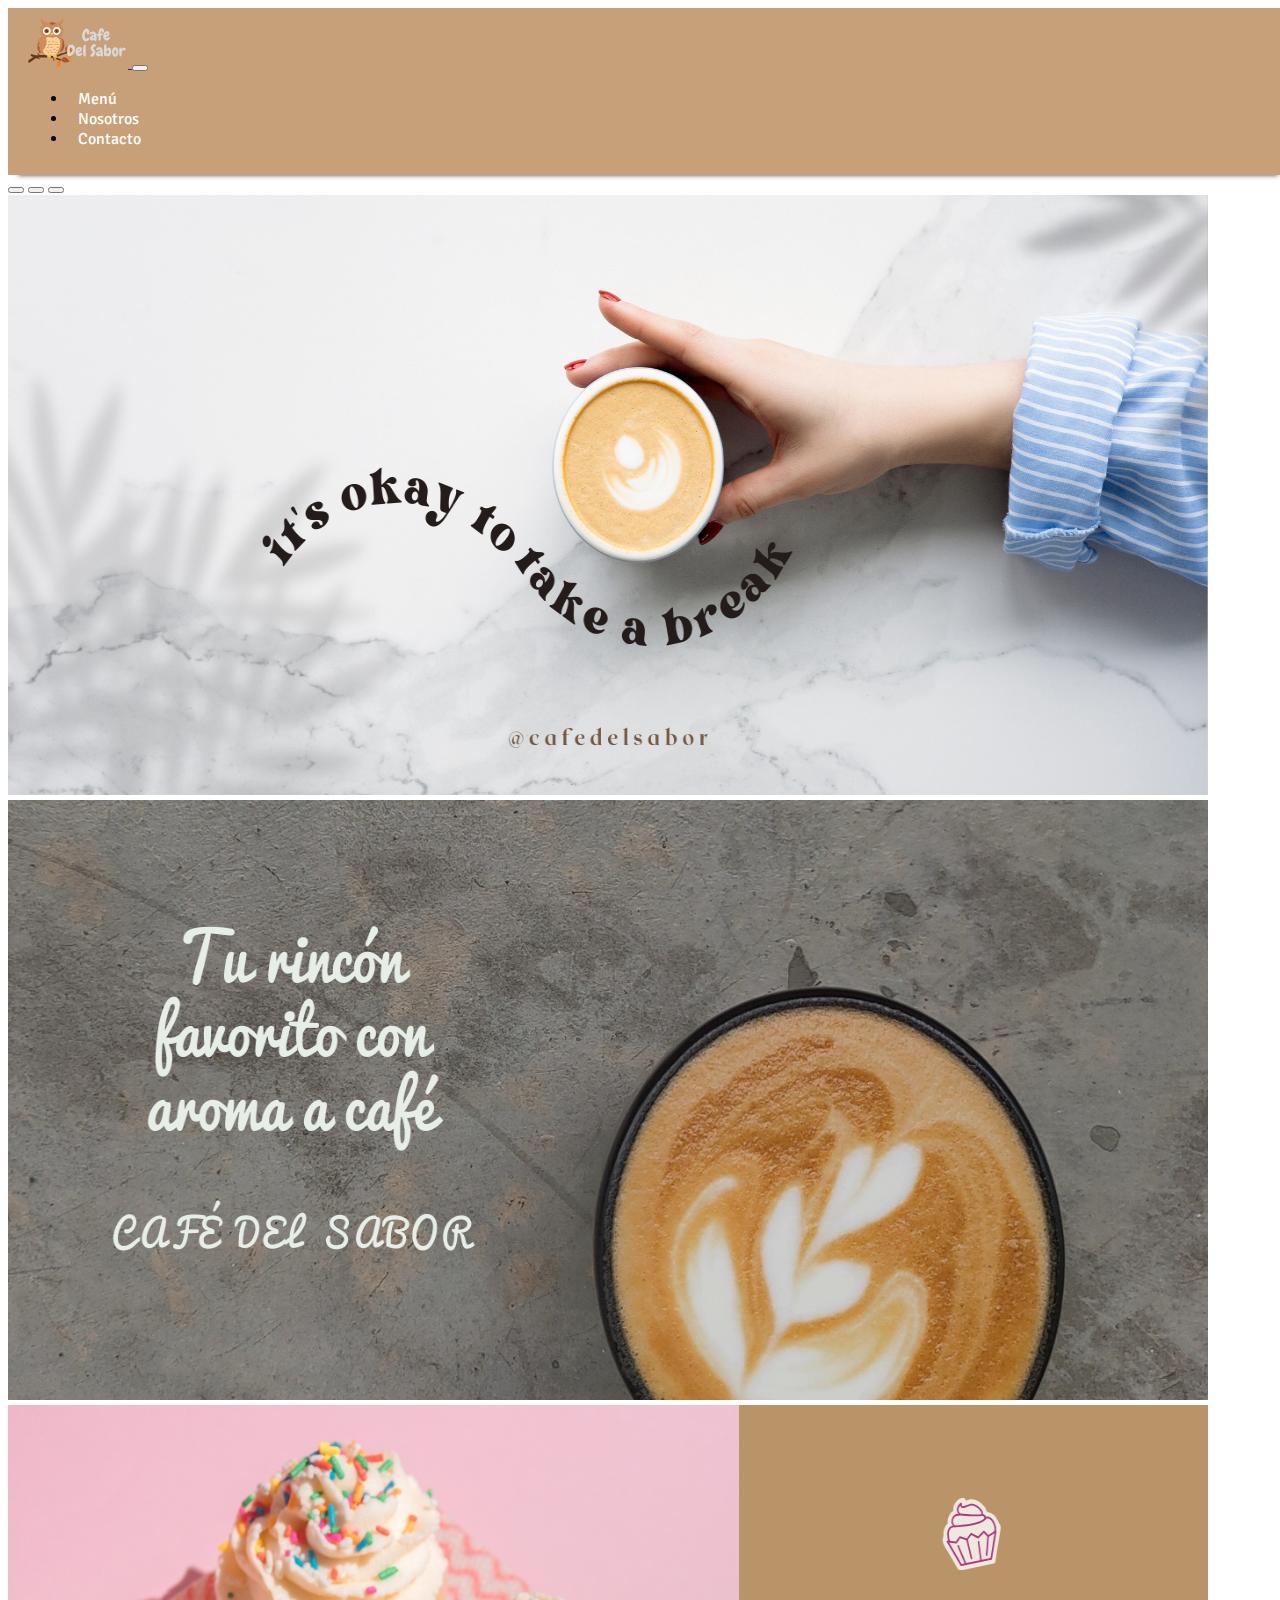
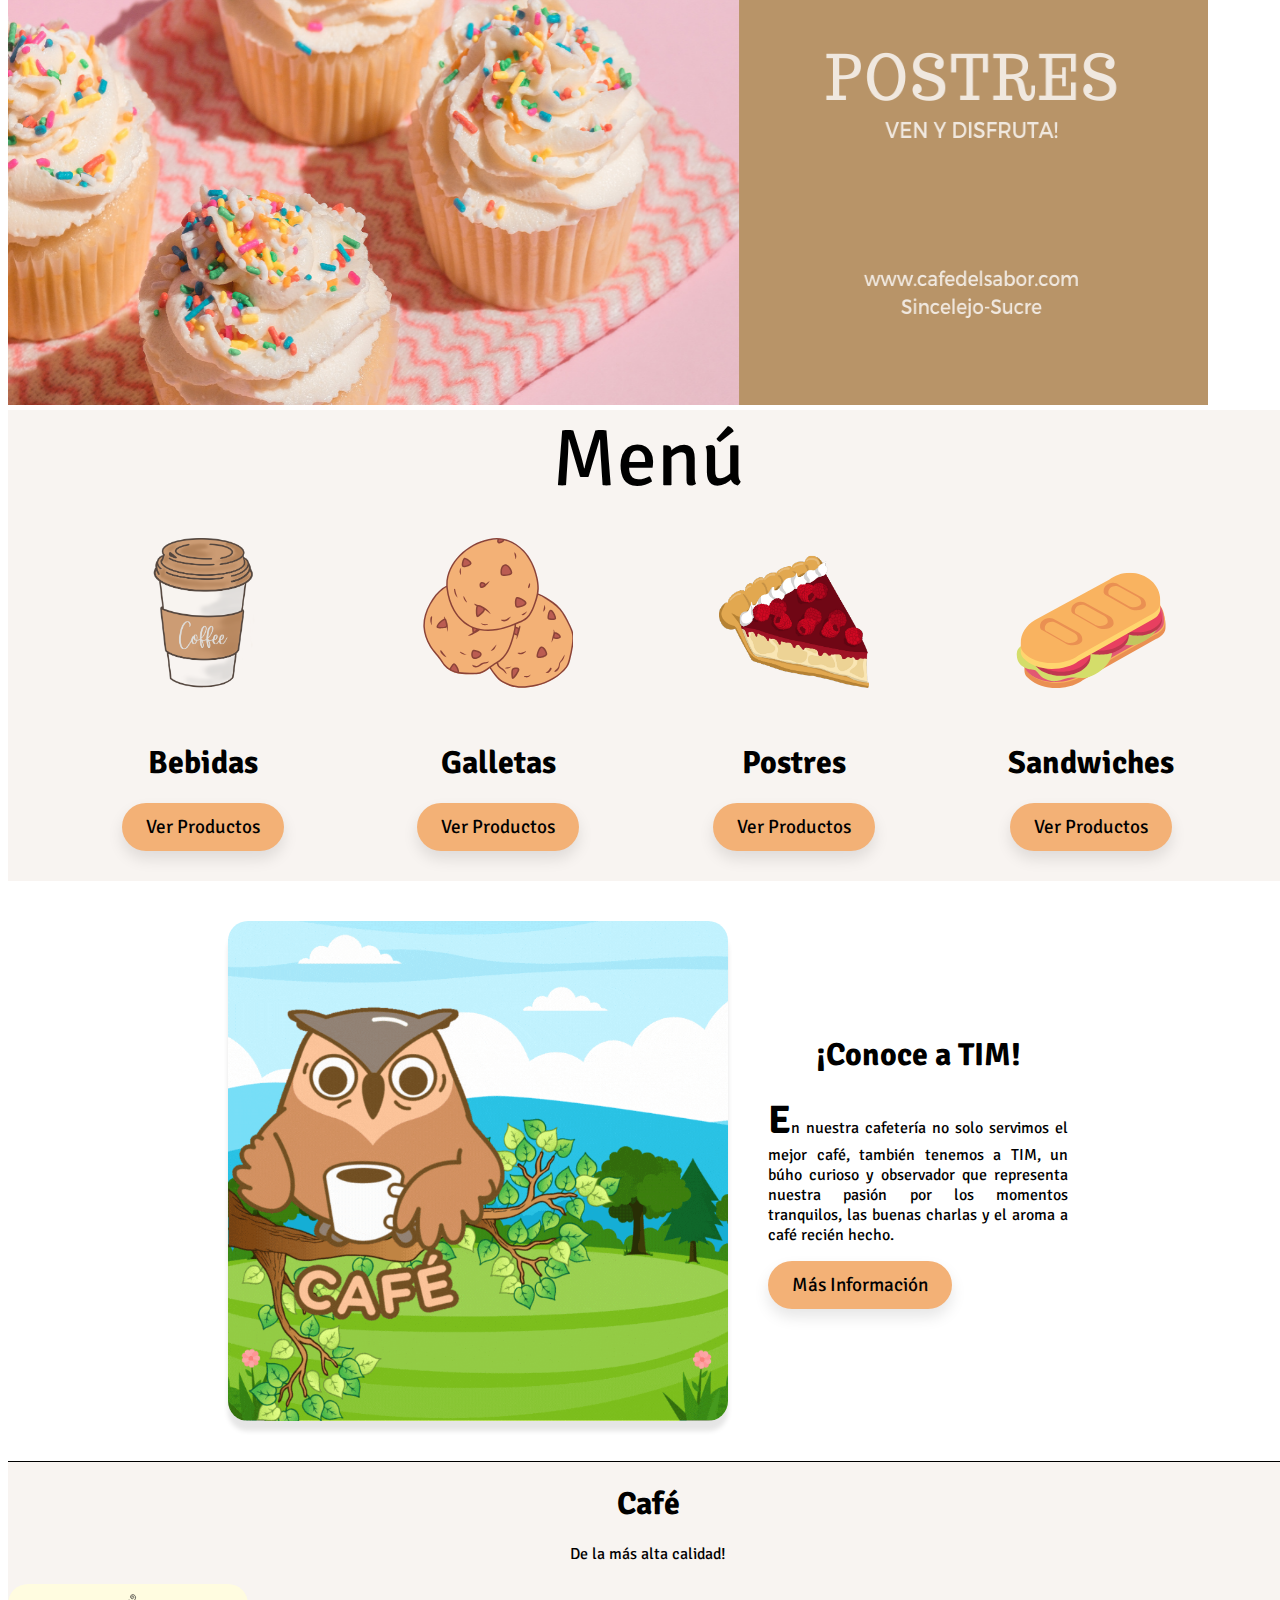
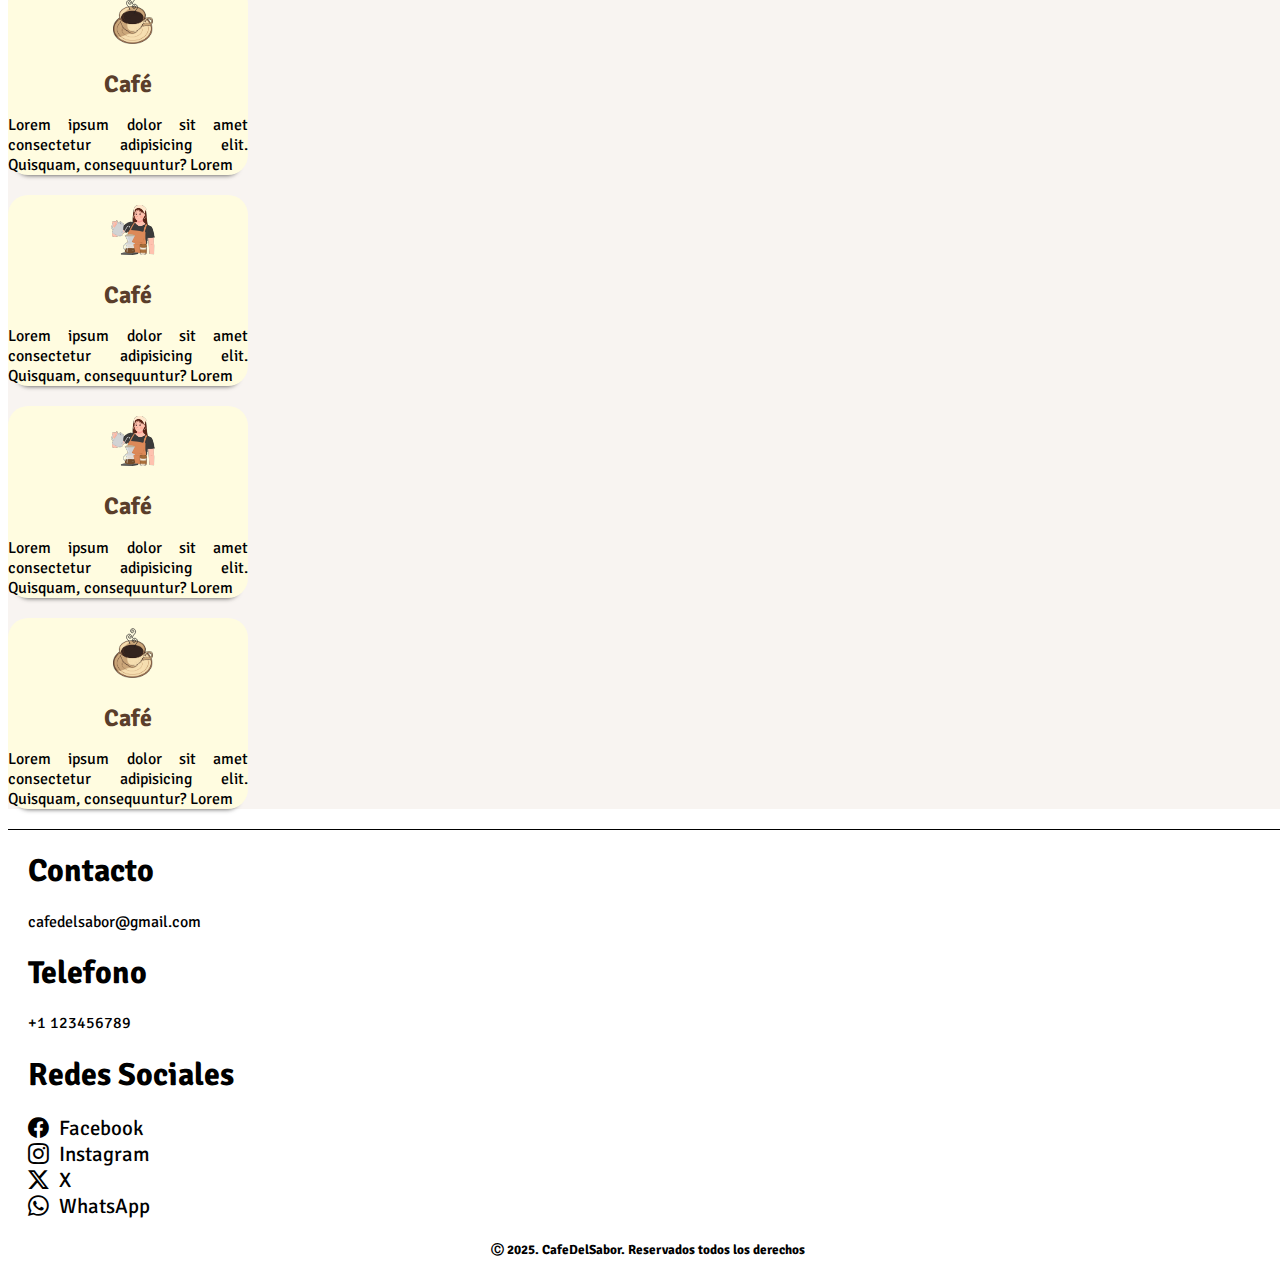
<file: index.html>
<!DOCTYPE html>
<html lang="en">
<head>
    <meta charset="UTF-8">
    <meta name="viewport" content="width=device-width, initial-scale=1">
    <link href="https://cdn.jsdelivr.net/npm/bootstrap@5.0.2/dist/css/bootstrap.min.css" rel="stylesheet" integrity="sha384-EVSTQN3/azprG1Anm3QDgpJLIm9Nao0Yz1ztcQTwFspd3yD65VohhpuuCOmLASjC" crossorigin="anonymous">
    <script src="https://ajax.googleapis.com/ajax/libs/jquery/3.7.1/jquery.min.js"></script>
    <script src="https://cdn.jsdelivr.net/npm/bootstrap@5.3.0/dist/js/bootstrap.bundle.min.js"></script>
    <link rel="stylesheet" href="/static/styles/styles.css">
    <link rel="preconnect" href="https://fonts.googleapis.com">
    <link rel="preconnect" href="https://fonts.gstatic.com" crossorigin>
    <link href="https://fonts.googleapis.com/css2?family=Lobster&family=Signika:wght@300..700&display=swap" rel="stylesheet">
    <link rel="stylesheet" href="https://cdn.jsdelivr.net/npm/bootstrap-icons@1.11.3/font/bootstrap-icons.min.css">
    <link rel="shortcut icon" href="/static/images/icon.svg"> 
    <title>Coffe</title>
</head>
<body>
  <nav class="navbar navbar-expand-lg navbar-dark sticky-top">
        <div class="container-fluid ">
          <a class="navbar-brand" href="">
            <img src="/static/images/1.svg" class="d-inline-block align-top" alt="logo">
          </a>
          <button class="navbar-toggler" type="button" data-bs-toggle="collapse" data-bs-target="#navbarNav" aria-controls="navbarNav" aria-expanded="false" aria-label="Toggle navigation">
            <span class="navbar-toggler-icon"></span>
          </button>
          <div class="collapse navbar-collapse" id="navbarNav">
            <ul class="navbar-nav flex-col flex-wrap ms-md-auto">
              <li class="nav-item col-6 col-md-auto">
                <a class="nav-link" aria-current="page" href="/vistas/menu.html" style="color: #fff;">Menú</a>
              </li>
              <li class="nav-item col-6 col-md-auto">
                <a class="nav-link" href="/vistas/about.html" style="color: #fff";>Nosotros</a>
              </li>
              <li class="nav-item col-6 col-md-auto">
                <a class="nav-link" href="/vistas/contact.html" style="color: #fff;">Contacto</a>
              </li>
            </ul>
          </div>
        </div>
  </nav>

  <div id="carouselExampleIndicators" class="carousel slide" data-bs-ride="carousel" data-bs-interval="3000">
    <div class="carousel-indicators">
      <button type="button" data-bs-target="#carouselExampleIndicators" data-bs-slide-to="0" class="active" aria-current="true" aria-label="Slide 1"></button>
      <button type="button" data-bs-target="#carouselExampleIndicators" data-bs-slide-to="1" aria-label="Slide 2"></button>
      <button type="button" data-bs-target="#carouselExampleIndicators" data-bs-slide-to="2" aria-label="Slide 3"></button>
    </div>
    <div class="carousel-inner">
      <div class="carousel-item active">
        <img src="/static/images/banner-1.png" class="img-fluid d-block w-100" alt="img-1" width="1200" height="600">
      </div>
      <div class="carousel-item">
        <img src="/static/images/banner-2.png" class="img-fluid d-block w-100" alt="img-2" width="1200" height="600">
      </div>
      <div class="carousel-item">
        <img src="/static/images/banner-3.png" class="img-fluid d-block w-100" alt="img-3"width="1200" height="600">
      </div>
    </div>

  </div>
  <div class="container-products">
      <nav class="fw-bold">Menú</nav>
      <div class="products">
        <div>
          <img src="/static/images/bebidas.svg"  width="150" height="150" alt="Producto 1" class="img-fluid">
          <h1 >Bebidas</h1>
            <button onclick="location.href='/vistas/menu.html#bebidas'" class="button2">Ver Productos</button>
        </div>
        <div>
          <img src="/static/images/cookies.svg" width="150" height="150" alt="Producto 2" class="img-fluid">
          <h1>Galletas</h1>
          <button onclick="location.href='/vistas/menu.html#galletas'" class="button2">Ver Productos</button>
        </div>
        <div>
          <img src="/static/images/postres.svg" width="150" height="150" alt="Producto 3" class="img-fluid">
          <h1>Postres</h1>
          <button onclick="location.href='/vistas/menu.html#postres'" class="button2">Ver Productos</button>
        </div>
        <div>
          <img src="/static/images/sandwiches.svg" width="150" height="150" alt="Producto 4" class="img-fluid">
          <h1>Sandwiches</h1>
          <button onclick="location.href='/vistas/menu.html#sandwiches'" class="button2">Ver Productos</button>
        </div>
  </div>
  </div>
  <div class="container-history">
    <img src="/static/images/TIM.gif" alt="history" width="500" height="500" class="img-fluid img-responsive">
     <div class="history-text">
        <div class="card-history">
            <h1 class="fw-bold">¡Conoce a TIM!</h1>
          <div class="card-body-history">
            <p>En nuestra cafetería no solo servimos el mejor café, también tenemos a TIM, un búho curioso y observador que representa nuestra pasión por los momentos tranquilos, las buenas charlas y el aroma a café recién hecho.</p>
            <button onclick="location.href='/Coffe/vistas/about.html'" class="button2">Más Información</button>
          </div>
        </div>
    </div>
  </div>
  <div class="container-info">
    <div class="tittle-cards">
      <h1 class=" display-1 fw-bold">Café</h1>
      <span class="display-6">De la más alta calidad!</span>
  </div>
  <div class="container d-flex flex-wrap">
      <div class="card">
        <div class="card-img-top d-flex">
          <img src="/static/images/coffe-info.svg" width="50" height="50" alt="Café" class="img-fluid">
          <h1 class="fw-bold">Café</h1>
        </div>
        <div class="card-body ">
          <p>Lorem ipsum dolor sit amet consectetur adipisicing elit. Quisquam, consequuntur? Lorem </p>
        </div>
      </div>
      <div class="card">
        <div class="card-img-top d-flex">
            <img src="/static/images/person-info.svg" width="50" height="50" alt="Café" class="img-fluid">
            <h1 class="fw-bold">Café</h1>
        </div>
          <div class="card-body">
            <p>Lorem ipsum dolor sit amet consectetur adipisicing elit. Quisquam, consequuntur? Lorem </p>
          </div>
      </div>
      <div class="card">
        <div class="card-img-top d-flex">
            <img src="/static/images/person-info.svg" width="50" height="50" alt="Café" class="img-fluid">
            <h1 class="fw-bold">Café</h1>
        </div>
          <div class="card-body">
            <p>Lorem ipsum dolor sit amet consectetur adipisicing elit. Quisquam, consequuntur? Lorem </p>
          </div>
      </div>
      <div class="card">
        <div class="card-img-top d-flex">
            <img src="/static/images/coffe-info.svg" width="50" height="50" alt="Café" class="img-fluid">
            <h1 class="fw-bold">Café</h1>
        </div>
          <div class="card-body">
            <p>Lorem ipsum dolor sit amet consectetur adipisicing elit. Quisquam, consequuntur? Lorem </p>
          </div>
      </div>
   </div>
  </div>
  </div>
  </div>
  <footer class="footer d-block">
    <div class="social d-flex">
        <div class="social-links" >
            <h1 class="fw-bold">Contacto</h1>
            <p >cafedelsabor@gmail.com</p>
            <h1 class="fw-bold">Telefono</h1>
            <p>+1 123456789</p>
        </div>
        <div class="social-links">
            <h1 class="fw-bold">Redes Sociales</h1>
            <li class="bi bi-facebook"><a href="#">Facebook</a></li>
            <li class="bi bi-instagram"><a href="#">Instagram</a></li>
            <li class="bi bi-twitter-x"><a href="#">X</a></li>
            <li class="bi bi-whatsapp"><a href="#">WhatsApp</a></li>
        </div>
    </div>
    <div class="copy">
        <h5>Ⓒ 2025. CafeDelSabor. Reservados todos los derechos</h5>
    </div>
  </footer>
  <script src="/static/js/js.js"></script>
</body>
</html>
</file>
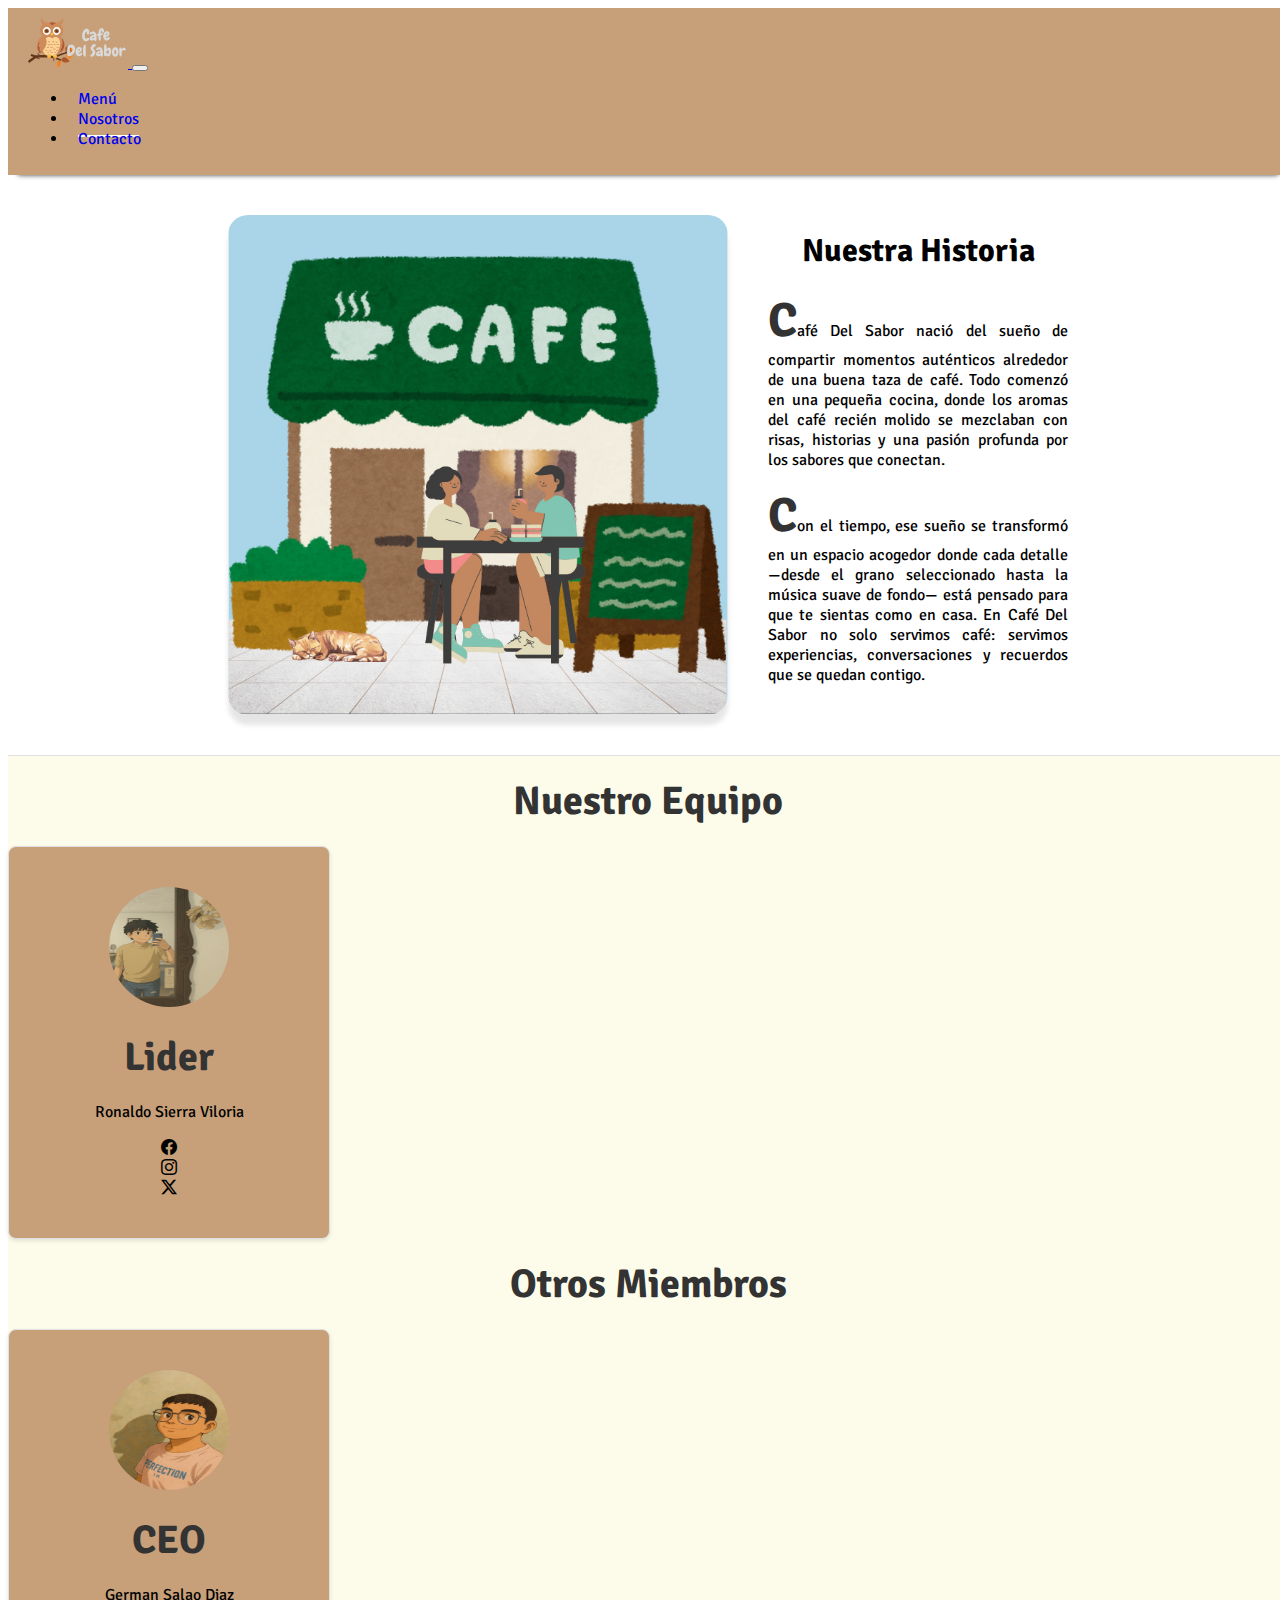
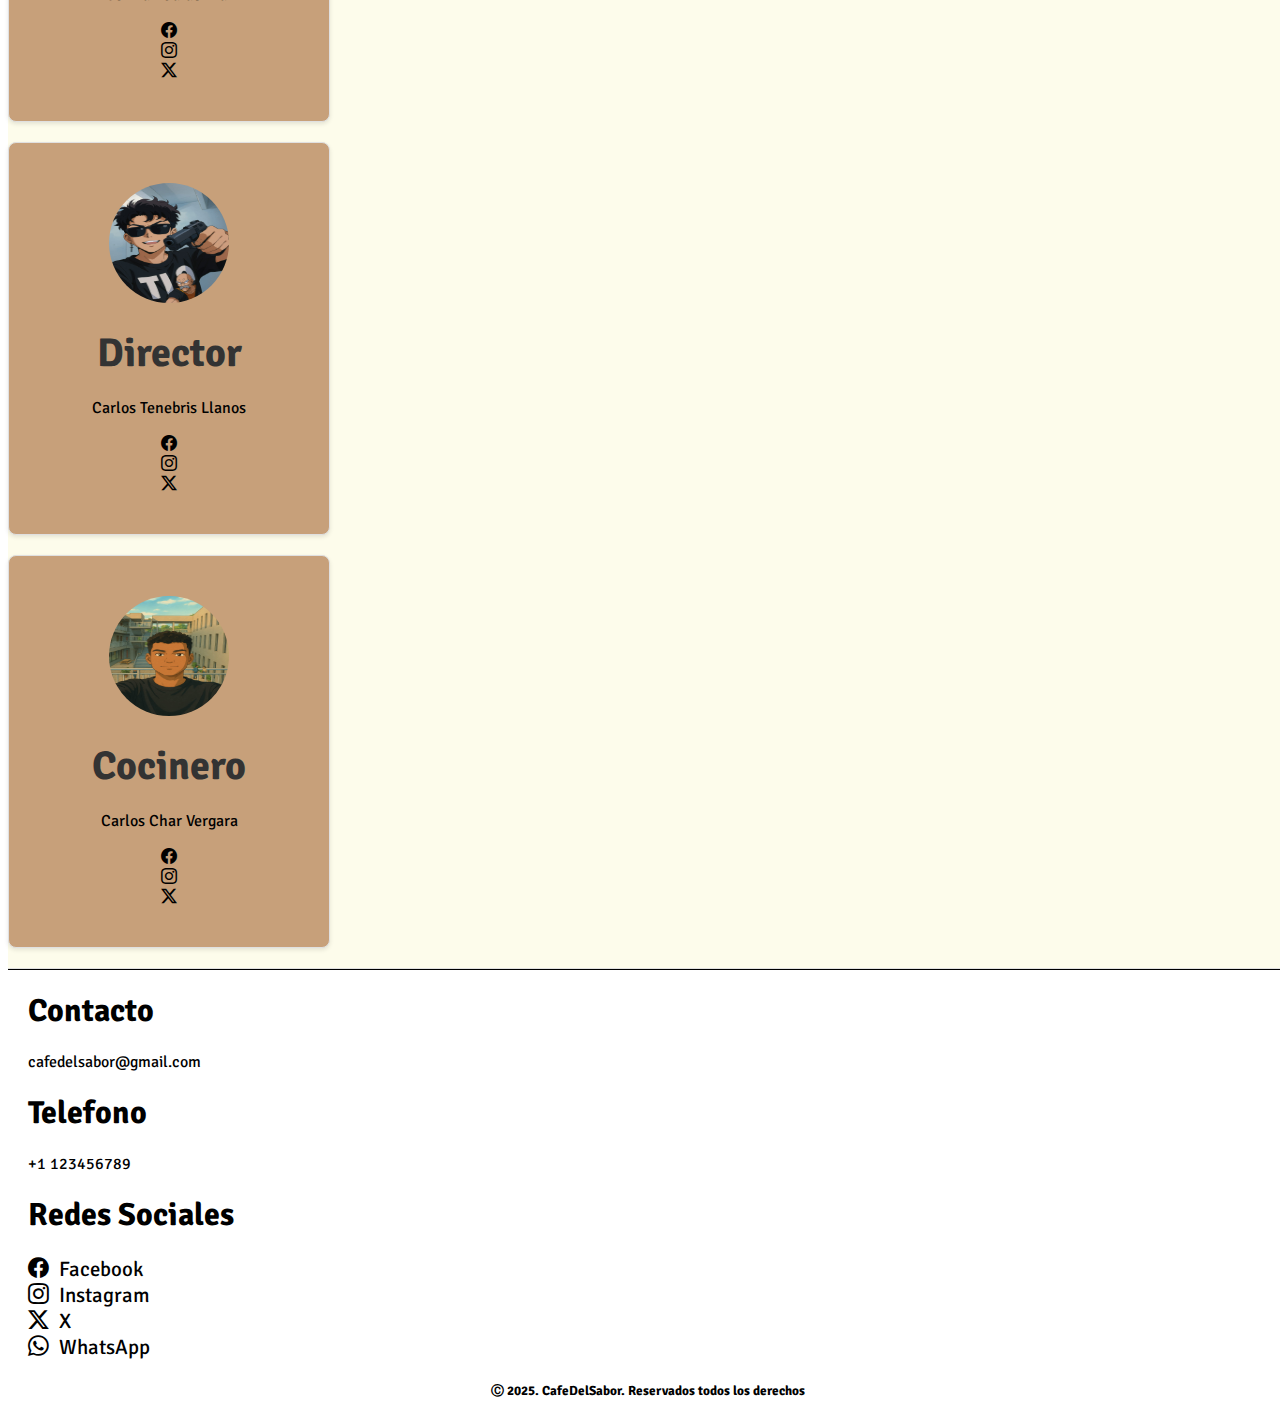
<file: vistas/about.html>
<!DOCTYPE html>
<html lang="en">
<head>
    <meta charset="UTF-8">
    <meta name="viewport" content="width=device-width, initial-scale=1.0">
    <link href="https://cdn.jsdelivr.net/npm/bootstrap@5.0.2/dist/css/bootstrap.min.css" rel="stylesheet" integrity="sha384-EVSTQN3/azprG1Anm3QDgpJLIm9Nao0Yz1ztcQTwFspd3yD65VohhpuuCOmLASjC" crossorigin="anonymous">
    <script src="https://cdn.jsdelivr.net/npm/bootstrap@5.0.2/dist/js/bootstrap.bundle.min.js" integrity="sha384-MrcW6ZMFYlzcLA8Nl+NtUVF0sA7MsXsP1UyJoMp4YLEuNSfAP+JcXn/tWtIaxVXM" crossorigin="anonymous"></script>
    <link rel="stylesheet" href="/static/styles/styles.css">
    <link rel="stylesheet" href="/static/styles/styles-about.css">
    <link rel="preconnect" href="https://fonts.googleapis.com">
    <link rel="preconnect" href="https://fonts.gstatic.com" crossorigin>
  <link href="https://fonts.googleapis.com/css2?family=Lobster&family=Signika:wght@300..700&display=swap" rel="stylesheet">
    <link href="https://fonts.googleapis.com/css2?family=Poppins:ital,wght@0,100;0,200;0,300;0,400;0,500;0,600;0,700;0,800;0,900;1,100;1,200;1,300;1,400;1,500;1,600;1,700;1,800;1,900&display=swap" rel="stylesheet">
    <link rel="stylesheet" href="https://cdn.jsdelivr.net/npm/bootstrap-icons@1.11.3/font/bootstrap-icons.min.css">
    <link rel="shortcut icon" href="/static/images/icon.svg"> 
    <title>Coffe</title>
</head>
<body>
  <nav class="navbar navbar-expand-lg navbar-dark sticky-top">
        <div class="container-fluid">
          <a class="navbar-brand" href="/index.html">
            <img src="/static/images/1.svg" class="d-inline-block align-top" alt="">
          </a>
          <button class="navbar-toggler" type="button" data-bs-toggle="collapse" data-bs-target="#navbarNav" aria-controls="navbarNav" aria-expanded="false" aria-label="Toggle navigation">
            <span class="navbar-toggler-icon"></span>
          </button>
          <div class="collapse navbar-collapse" id="navbarNav">
            <ul class="navbar-nav flex-col flex-wrap ms-md-auto">
              <li class="nav-item col-6 col-md-auto">
                <a class="nav-link" aria-current="page" href="menu.html">Menú</a>
              </li>
              <li class="nav-item col-6 col-md-auto">
                <a class="nav-link active" href="about.html">Nosotros</a>
              </li>
              <li class="nav-item col-6 col-md-auto">
                <a class="nav-link" href="contact.html">Contacto</a>
              </li>
            </ul>
          </div>
        </div>
  </nav>
  <div class="container-history">
    <img src="/static/images/no.jpg" style="border-radius: 20px; margin-top: 20px;" alt="history"  class="img-fluid">
     <div class="history-text">
        <div class="card-history">
            <h1>Nuestra Historia</h1>
          <div class="card-body-history">
            <p>Café Del Sabor nació del sueño de compartir momentos auténticos alrededor de una buena taza de café. Todo comenzó en una pequeña cocina, donde los aromas del café recién molido se mezclaban con risas, historias y una pasión profunda por los sabores que conectan.</p>
            <p>Con el tiempo, ese sueño se transformó en un espacio acogedor donde cada detalle —desde el grano seleccionado hasta la música suave de fondo— está pensado para que te sientas como en casa. En Café Del Sabor no solo servimos café: servimos experiencias, conversaciones y recuerdos que se quedan contigo.</p>
          </div>
        </div>
    </div>
  </div>
  <section class="container-section">
    <h1>Nuestro Equipo</h1>
        <div class="card-block d-flex flex-wrap"> 
            <div class="cards">
                    <img src="/static/images/Lider.png" alt="team" width="120" height="120" class="img-fluid">
                    <h1>Lider</h1>
                    <p>Ronaldo Sierra Viloria</p>
              <div class="d-flex flex-row align-items-center" style="list-style: none; justify-content: space-evenly;">
                  <li class="bi bi-facebook"><a href="#"></a></li>
                  <li class="bi bi-instagram"><a href="#"></a></li>
                  <li class="bi bi-twitter-x"><a href="#"></a></li>
              </div>
            </div>
        </div>
        <div class="title-cards">
            <h1>Otros Miembros</h1>
        </div>
        <div class="cards-flex d-flex">
            <div class="cards">
                <img src="/static/images/trabajador2.jpg" alt="team" width="120" height="120" class="img-fluid">
                <h1>CEO</h1>
                    <P>
                        German Salao Diaz
                    </P>
                    <div class="d-flex flex-row align-items-center" style="list-style: none; justify-content: space-evenly;">
                      <li class="bi bi-facebook"><a href="#"></a></li>
                      <li class="bi bi-instagram"><a href="#"></a></li>
                      <li class="bi bi-twitter-x"><a href="#"></a></li>
                  </div>
            </div>
            <div class="cards">
                <img src="/static/images/trabajdor1.jpg" alt="team" width="120" height="120" class="img-fluid">
                <h1>Director</h1>
                <P>Carlos Tenebris Llanos</P>
                <div class="d-flex flex-row align-items-center" style="list-style: none; justify-content: space-evenly;">
                  <li class="bi bi-facebook"><a href="#"></a></li>
                  <li class="bi bi-instagram"><a href="#"></a></li>
                  <li class="bi bi-twitter-x"><a href="#"></a></li>
              </div>
            </div>
            <div class="cards">
                <img src="/static/images/trabajador3.jpg" alt="team" width="120" height="120" class="img-fluid">
                <h1>Cocinero</h1>
                <p>Carlos Char Vergara</p>
                <div class="d-flex flex-row align-items-center" style="list-style: none; justify-content: space-evenly;">
                  <li class="bi bi-facebook"><a href="#"></a></li>
                  <li class="bi bi-instagram"><a href="#"></a></li>
                  <li class="bi bi-twitter-x"><a href="#"></a></li>
              </div>
            </div>
        </div>
  </section>
  <footer class="footer d-block">
    <div class="social d-flex">
        <div class="social-links" >
            <h1 class="fw-bold">Contacto</h1>
            <p >cafedelsabor@gmail.com</p>
            <h1 class="fw-bold">Telefono</h1>
            <p>+1 123456789</p>
        </div>
        <div class="social-links">
            <h1 class="fw-bold">Redes Sociales</h1>
            <li class="bi bi-facebook"><a href="#">Facebook</a></li>
            <li class="bi bi-instagram"><a href="#">Instagram</a></li>
            <li class="bi bi-twitter-x"><a href="#">X</a></li>
            <li class="bi bi-whatsapp"><a href="#">WhatsApp</a></li>
        </div>
    </div>
    <div class="copy">
        <h5>Ⓒ 2025. CafeDelSabor. Reservados todos los derechos</h5>
    </div>
  </footer>
</body>
</html>
</file>
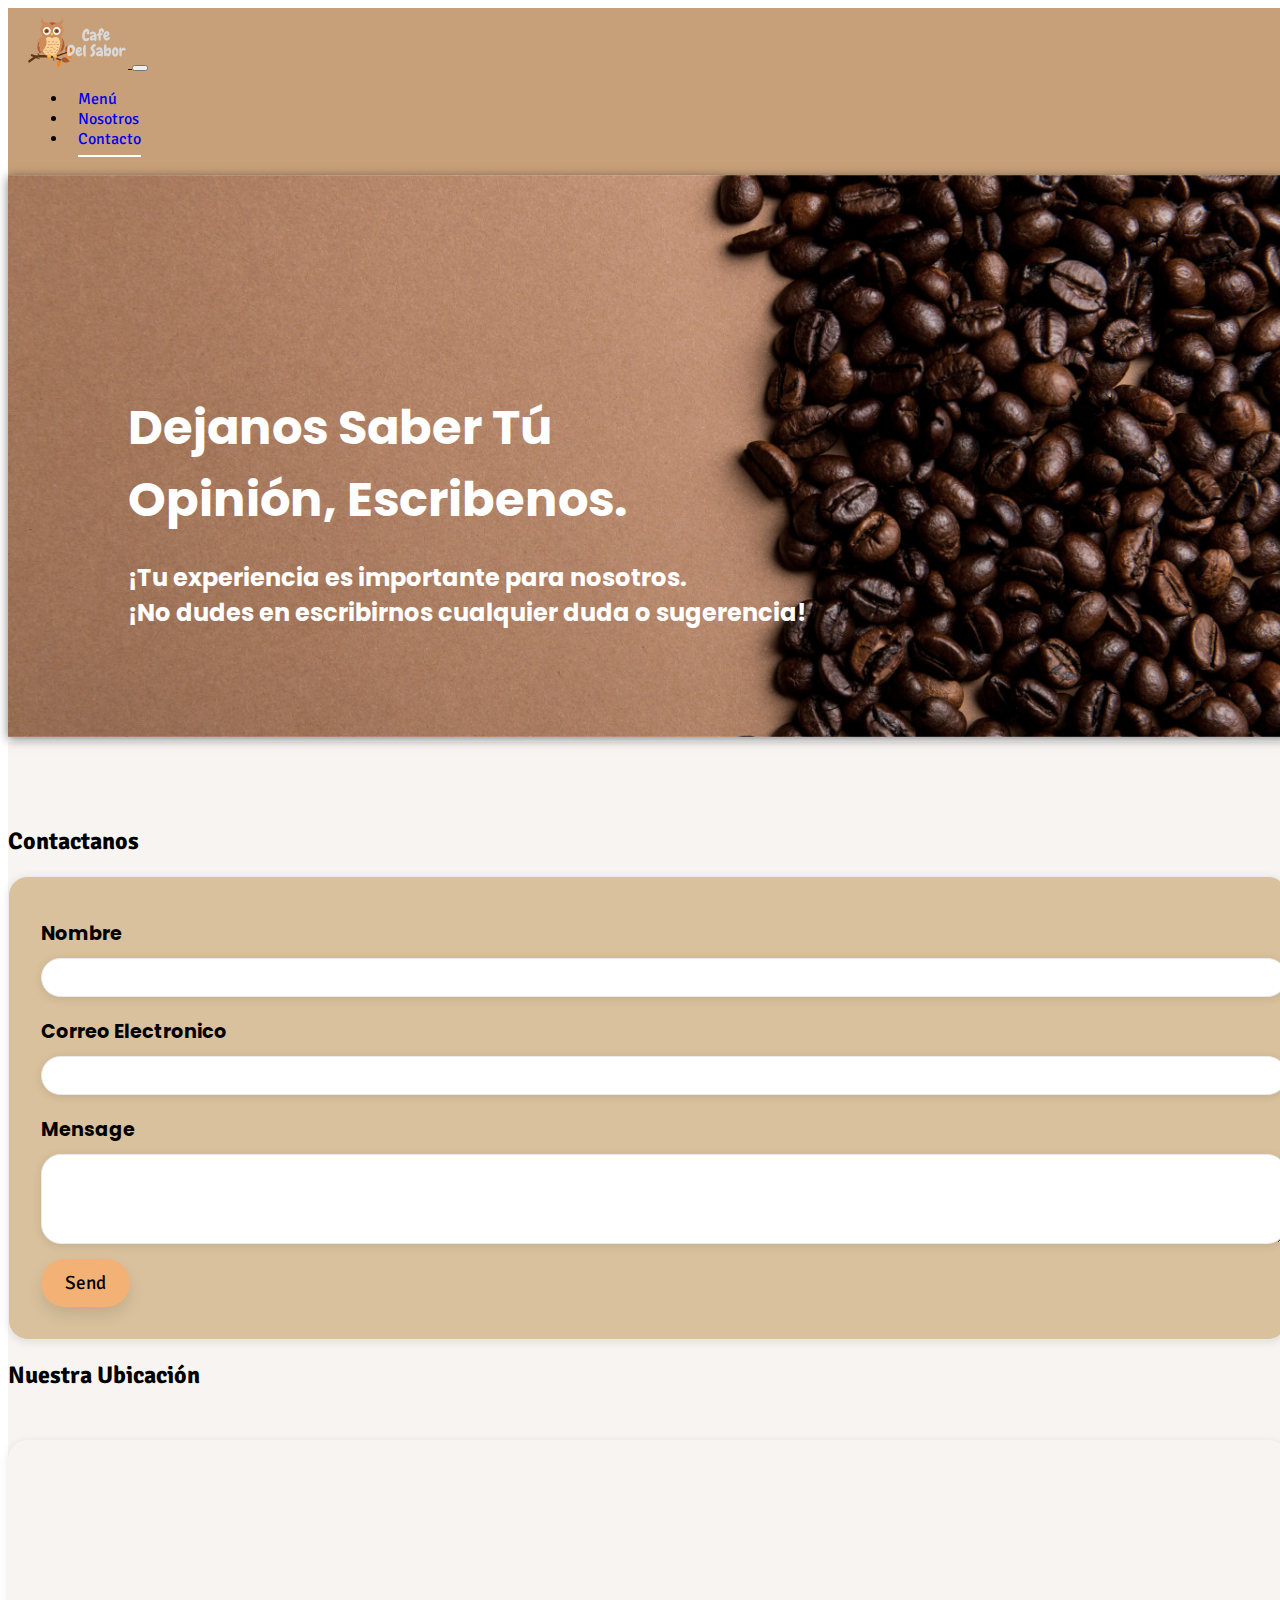
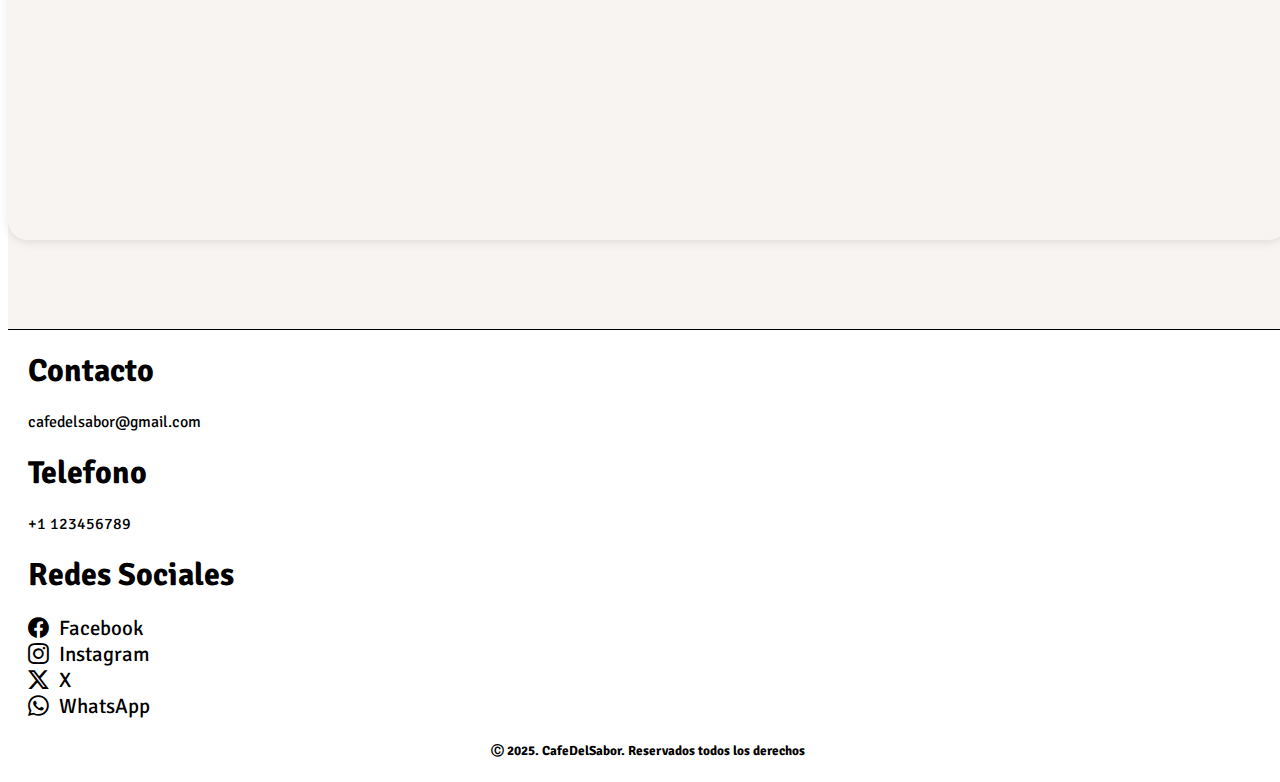
<file: vistas/contact.html>
<!DOCTYPE html>
<html lang="en">
<head>
    <meta charset="UTF-8">
    <meta name="viewport" content="width=device-width, initial-scale=1.0">
    <link href="https://cdn.jsdelivr.net/npm/bootstrap@5.0.2/dist/css/bootstrap.min.css" rel="stylesheet" integrity="sha384-EVSTQN3/azprG1Anm3QDgpJLIm9Nao0Yz1ztcQTwFspd3yD65VohhpuuCOmLASjC" crossorigin="anonymous">
    <script src="https://cdn.jsdelivr.net/npm/bootstrap@5.0.2/dist/js/bootstrap.bundle.min.js" integrity="sha384-MrcW6ZMFYlzcLA8Nl+NtUVF0sA7MsXsP1UyJoMp4YLEuNSfAP+JcXn/tWtIaxVXM" crossorigin="anonymous"></script>
    <link rel="stylesheet" href="/static/styles/styles.css">
    <link rel="stylesheet" href="/static/styles/styles-contact.css">
    <link rel="preconnect" href="https://fonts.googleapis.com">
    <link rel="preconnect" href="https://fonts.gstatic.com" crossorigin>
    <link href="https://fonts.googleapis.com/css2?family=Lobster&family=Signika:wght@300..700&display=swap" rel="stylesheet">
    <link rel="stylesheet" href="https://cdn.jsdelivr.net/npm/bootstrap-icons@1.11.3/font/bootstrap-icons.min.css">
    <link rel="preconnect" href="https://fonts.googleapis.com">
    <link rel="preconnect" href="https://fonts.gstatic.com" crossorigin>
    <link href="https://fonts.googleapis.com/css2?family=Poppins:ital,wght@0,100;0,200;0,300;0,400;0,500;0,600;0,700;0,800;0,900;1,100;1,200;1,300;1,400;1,500;1,600;1,700;1,800;1,900&display=swap" rel="stylesheet">
    <link rel="shortcut icon" href="/static/images/icon.svg"> 
    <title>Coffe</title>
</head>
<body>
  <nav class="navbar navbar-expand-lg navbar-dark sticky-top">
        <div class="container-fluid">
          <a class="navbar-brand" href="/index.html">
            <img src="/static/images/1.svg" class="d-inline-block align-top" alt="">
          </a>
          <button class="navbar-toggler" type="button" data-bs-toggle="collapse" data-bs-target="#navbarNav" aria-controls="navbarNav" aria-expanded="false" aria-label="Toggle navigation">
            <span class="navbar-toggler-icon"></span>
          </button>
          <div class="collapse navbar-collapse" id="navbarNav">
            <ul class="navbar-nav flex-col flex-wrap ms-md-auto">
              <li class="nav-item col-6 col-md-auto">
                <a class="nav-link " aria-current="page" href="menu.html">Menú</a>
              </li>
              <li class="nav-item col-6 col-md-auto">
                <a class="nav-link" href="about.html">Nosotros</a>
              </li>
              <li class="nav-item col-6 col-md-auto">
                <a class="nav-link active" href="contact.html">Contacto</a>
              </li>
            </ul>
          </div>
        </div>
  </nav>
  <div class="banner-contact">
    <img src="/static/images/banner-contact.jpg" alt="Banner Contact" width="100%" class="img-fluid" >
    <div class="banner-text">
        <h1>Dejanos Saber Tú <br> Opinión, Escribenos.</h1>
        <p>¡Tu experiencia es importante para nosotros.<br> ¡No dudes
            en escribirnos cualquier duda o sugerencia!</p>
  </div>
  </div>
  <section class="contact-section">
    <div class="container">
        <div class="row">
            <div class="form-contact col-lg-6">
                <h2>Contactanos</h2>
                <form id="contactForm">
                    <div class="mb-3">
                        <label for="name" class="form-label">Nombre</label>
                        <input type="text" class="form-control" id="name" required>
                        <div class="form-feedback" id="nameFeedback"></div>
                    </div>
                    <div class="mb-3">
                        <label for="email" class="form-label">Correo Electronico</label>
                        <input type="email" class="form-control" id="email" required>
                        <div class="form-feedback" id="emailFeedback"></div>
                    </div>
                    <div class="mb-3">
                        <label for="message" class="form-label">Mensage</label>
                        <textarea class="form-control" id="message" rows="4" required></textarea>
                        <div class="form-feedback" id="messageFeedback"></div>
                    </div>
                    <button type="submit" class="button-enviar">Send</button>
                    <div class="form-success" id="successMessage"></div>
                </form>
            </div>
            <div class="ubication col-lg-6">
                <h2>Nuestra Ubicación</h2>
                <iframe class="contact-map" src="https://www.google.com/maps/embed?pb=!1m18!1m12!1m3!1d3023.6088242523726!2d-73.9854284845936!3d40.74881797932754!2m3!1f0!2f0!3f0!3m2!1i1024!2i768!4f13.1!3m3!1m2!1s0x89c259ab2d2b70b1%3A0xd4c56d08aa15b0c5!2sEmpire%20State%20Building!5e0!3m2!1sen!2sus!4v1634104251592!5m2!1sen!2sus" allowfullscreen="" loading="lazy"></iframe>
            </div>
        </div>
    </div>
</section>
<footer class="footer d-block">
  <div class="social d-flex">
      <div class="social-links" >
          <h1 class="fw-bold">Contacto</h1>
          <p >cafedelsabor@gmail.com</p>
          <h1 class="fw-bold">Telefono</h1>
          <p>+1 123456789</p>
      </div>
      <div class="social-links">
          <h1 class="fw-bold">Redes Sociales</h1>
          <li class="bi bi-facebook"><a href="#">Facebook</a></li>
          <li class="bi bi-instagram"><a href="#">Instagram</a></li>
          <li class="bi bi-twitter-x"><a href="#">X</a></li>
          <li class="bi bi-whatsapp"><a href="#">WhatsApp</a></li>
      </div>
  </div>
  <div class="copy">
      <h5>Ⓒ 2025. CafeDelSabor. Reservados todos los derechos</h5>
  </div>
</footer>
</body>
</html>
</file>
<file: static/styles/styles.css>
*{
    font-family: 'signika';
}
body{
    width: 100%;
}
.navbar{
    background-color: #C7A07A;
    flex-wrap: wrap;
    justify-content: space-between;
    padding: 10px 20px;
    box-shadow: 0px 10px 5px -10px rgba(0,0,0,0.75);
}

.nav-link{
    margin: 0 10px;
    position: relative;
    text-decoration: none;
    padding-bottom: 8px; 
}
.nav-link:hover{
    transition: 0.3s;
}
.nav-link::after, .nav-link.active::after {
    content: "";
    position: absolute;
    left: 0;
    bottom: 0;
    width: 0%;
    height: 2px;
    background-color: #ffff;
    transition: width 0.3s ease-in-out;
}
.nav-link:hover::after, .nav-link.active::after  {
    width: 100%;
}

.navbar img{
    width: 100px;
    height: 50px;
}
.banner {
    display: flex;
    padding: 40px 0;
}
.banner-text {
    text-align: left;
    color: #5a3e2b; 
}
.container-products {
    background-color: #f8f4f1;
    display: block;
    justify-content: space-around;
    text-align: center;
}
.products{
    display: flex;
    flex-wrap: wrap;
    justify-content: center;
    justify-content: space-evenly;
    padding: 30px 0;
    gap: 20px;
}
.products img{
    transition: transform 0.3s ease-in-out, box-shadow 0.3s ease-in-out;
}
.products img:hover{
    transform: scale(1.1);
    box-shadow: 0px 10px 20px rgba(255, 255, 255, 0.3)
}
.container-products h1{
    text-align: center;
    color: black;
    font-size: 2rem;
    margin-top: 50px;
    font-weight: bold;
 
}
.button2{
    background-color: #f3b176;
    color: black;
    padding: 12px 24px;
    font-size: 1.2rem;
    border: none;
    margin-right: auto;
    border-radius: 45px;
    box-shadow: 0px 8px 15px rgba(0,0,0,0.1);
    cursor: pointer;
    text-align: start;
    transition: all 0.3s ease 0s;
}
.button2:hover {
    background-color: #693b23;
    color: #ffff;
    transform: translateY(-7px);
}

.container-products nav{
    text-align: center;
    font-size: 5rem;
}

.container-history{
    display: flex;
    flex-wrap: wrap;
    gap: 40px;
    justify-content: center;
    align-items: center;
    padding: 20px;
}
.container-history img{
    width: 100%;
    max-width: 500px;
    margin-top: 20px;
    border-radius: 20px;
    box-shadow: 0px 10px 5px 0px rgba(0,0,0,0.1);
    object-fit: cover;
    height: auto;
    display: block;
}
.container-history p::first-letter{
    font-size: 2.5rem;
    font-weight: 700;
}

.history-text{
    text-align: justify;
}

.history-text h1{
    text-align: center;
    color: black;
}

.tittle-cards{
    text-align: center;
    display: block;
    margin-top:20px
}

.container-info{
    border-top: 1px solid black;
    background-color: #f8f4f1;
    margin-top: 20px;
}

.container{
    justify-content: space-around;
    margin-bottom: 20px;
}
.card{
    background-color: #FFFCE0;
    border-radius: 20px;
    margin-top: 20px;
    margin-bottom: 20px;
    border: none;
    box-shadow: 0px 10px 5px -10px rgba(0,0,0,0.75);
    text-align: center;
    width: 15rem;
    height: auto;
}

.card:hover{
    transition: all 0.2s ease-out;
    transform: translateY(-4px);
    box-shadow: 0px 10px 20px rgba(0,0,0,0.75);
    border: 1px solid #cccccc;
}

.card-body{
    text-align: justify;
}
.card h1{
    font-size: 1.5rem;
    color: #5a3e2b;
    margin-top: 20px;
}

.card img{
    margin-left: 10px;
    margin-top: 10px;
}

.social{
    justify-content: space-around;
}
.copy{
    text-align: center;
}

.footer{
    border-top: 1px solid #000;
}
.social-links{
    list-style: none;
    margin: 20px;
}
.social-links li{
    font-size: 1.3rem;
}
.social-links li:hover {
    color: #5a3e2b;
}
.social-links a:hover{
    color: #5a3e2b;
}
.social-links a{
    text-decoration: none;
    color: black;
    margin-left: 10px;
}
.card-history{
    max-width: 300px;

}

@media screen and (max-width: 768px) {   
    .history-text{
       margin-top: 30px;
    }
    .card{
        width: 10rem;
        height: auto;
    }
    
    .social-links li{
        font-size: 1rem;
    }
    .copy h5{
        font-size: 0.8rem;
    }
}
</file>
<file: static/styles/styles-about.css>
.container-history p::first-letter{
    font-size: 3rem;
    font-weight: 700;
    color: #333333;
}
.container-section{
    background-color: #FDFCEB;
    border-bottom: 1px solid #e0e0e0;
    border-top: 1px solid #e0e0e0;
    margin-top: 20px;
}
.container-section h1{
    font-size: 2.5rem;
    font-weight: 700;
    color: #333333;
    margin-top: 20px;
    margin-bottom: 20px;
    text-align: center;
}
.card-block{
    justify-content: center;
    text-align: center;
}
.cards-flex{
    flex-wrap: wrap;
    justify-content: space-evenly;
    margin-top: 20px;
}
.cards{
    background-color: #C7A07A;
    border: 1px solid #e0e0e0;
    border-radius: 8px;
    padding: 40px;
    margin-bottom: 20px;
    box-shadow: 0 2px 4px rgba(0, 0, 0, 0.1);
    text-align: center;
    width: 15rem;
}

.cards:hover{
    transition: transform 0.3s ease-in-out;
    transform: scale(1.05);
    
}
.cards img{
    border-radius: 50%;
}
</file>
<file: static/styles/styles-contact.css>
.banner-text{
    position: absolute;
    top: 40%;
    left: 10%;
    color: #ffff;
}
.banner-text h1{
    font-size: 3rem;
    font-weight: 700;
    margin-bottom: 20px;
    font-family: 'poppins';
}

.banner-text p{
    font-size: 1.5rem;
    font-weight: 400;
    font-family: 'poppins';
    font-weight: bold;
}

.banner-contact img{
    box-shadow: 0 2px 10px rgba(0, 0, 0, 0.5);
    
}
.contact-section{
    background-color: #f8f4f1;
}

#contactForm{
    background-color: #D9C19D;
    border: 1px solid #eaeaea;
    border-radius: 20px;
    padding: 2rem;
    box-shadow: 0 2px 10px rgba(0, 0, 0, 0.1);
    opacity: 0,6;
}
#contactForm label{
    font-size: 1.2rem;
    font-weight: 700;
    font-family: 'poppins';
    margin-bottom: 10px;
    color: #000;
    display: block;
    text-align: left;
    margin-top: 10px;
}
#contactForm input{
    border: 1px solid #eaeaea;
    border-radius: 20px;
    padding: 10px 15px;
    margin-bottom: 10px;
    width: 100%;
    box-shadow: 0 2px 10px rgba(0, 0, 0, 0.1);
}
#contactForm input::placeholder{
    color: #000;
    font-size: 1rem;
    font-family: 'poppins';
}
#contactForm input:hover{
    border-color: #f3b176;
    box-shadow: 0 2px 10px rgba(0, 0, 0, 0.2);
    transition: all 0.3s ease 0s;
    transform: translateY(-5px);
}
#contactForm textarea{
    border: 1px solid #eaeaea;
    border-radius: 20px;
    padding: 10px 15px;
    margin-bottom: 10px;
    width: 100%;
    box-shadow: 0 2px 10px rgba(0, 0, 0, 0.1);
}
#contactForm textarea::placeholder{
    color: #000;
    font-size: 1rem;
    font-family: 'poppins';
}
#contactForm textarea:hover{
    border-color: #f3b176;
    box-shadow: 0 2px 10px rgba(0, 0, 0, 0.2);
    transition: all 0.3s ease 0s;
    transform: translateY(-5px);
}
.button-enviar{
    background-color: #f3b176;
    color: black;
    padding: 12px 24px;
    font-size: 1.2rem;
    border: none;
    margin-right: auto;
    border-radius: 45px;
    box-shadow: 0px 8px 15px rgba(0,0,0,0.1);
    cursor: pointer;
    text-align: center;
    transition: all 0.3s ease 0s;
}
.button-enviar:hover {
    background-color: #693b23;
    color: #ffff;
    transform: translateY(-7px);
}
.contact-section {
    padding: 4rem 0;
}
.contact-map {
    height: 400px;
    width: 100%;
    border: none;
}

.contact-map{
    margin-top: 30px;
    border-radius: 20px;
    box-shadow: 0 2px 10px rgba(0, 0, 0, 0.1);
}
@media screen and (max-width: 768px) {
    .banner-text {
        top: 30%;
        left: 5%;
    }
    .banner-text h1 {
        font-size: 3rem;
    }
}

@media screen and (max-width: 480px) {
    .banner-text {
        top: 15%;
        left: 5%;
    }
    .banner-text h1 {
        font-size: 1rem;
    }
    .banner-text p {
        font-size: 0.5rem;
    }
    .form-contact{
        text-align: center;
    }
    .ubication {
        margin-top: 30px;
        text-align: center;
    }
}
</file>
